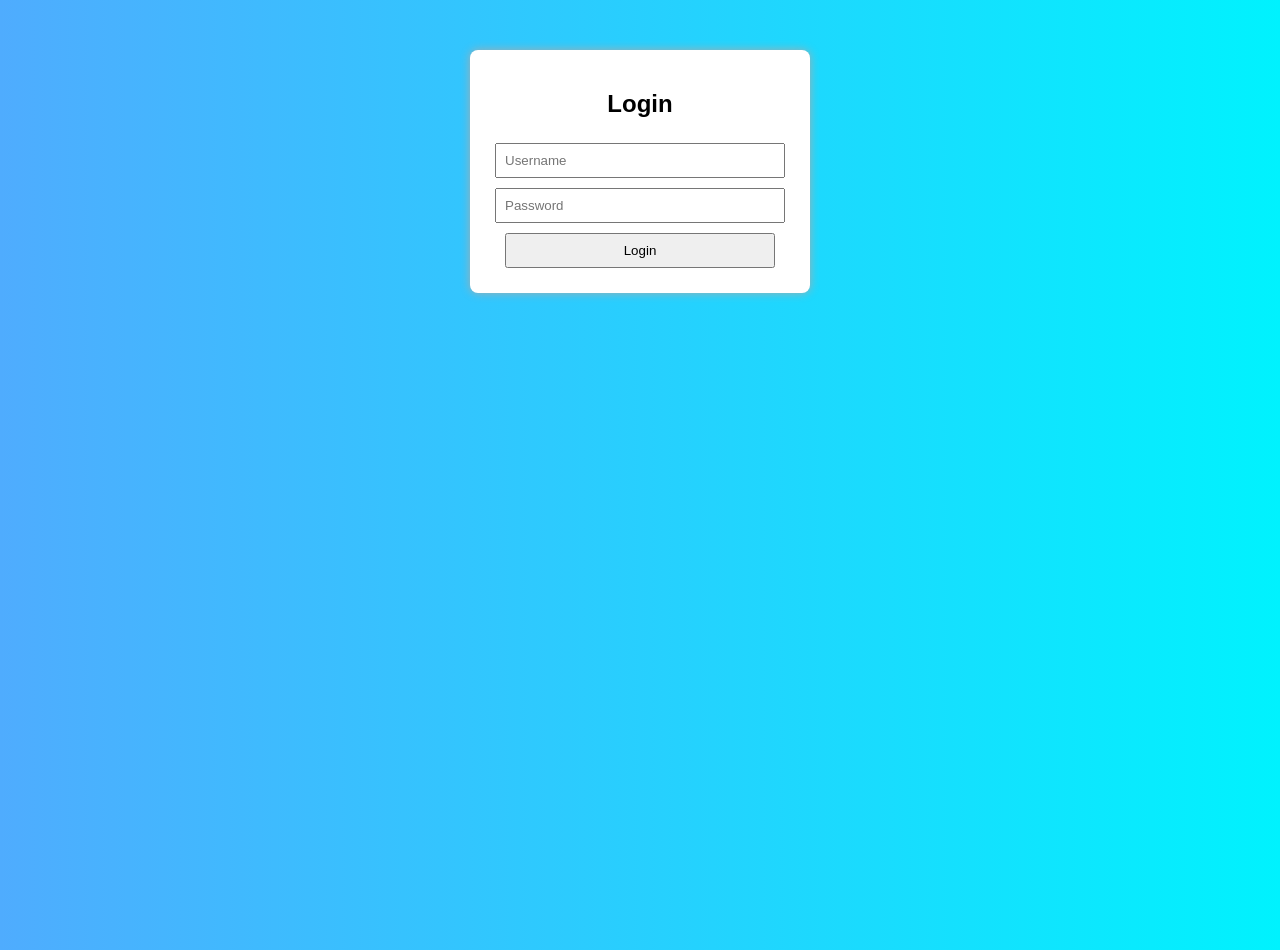
<file: Index.html>
<!DOCTYPE html>
<html>
<head>
  <title>Login</title>
  <link rel="stylesheet" href="style.css">
</head>
<body class="login-bg">
  <div class="form-container">
    <h2>Login</h2>
    <input type="text" id="username" placeholder="Username"><br>
    <input type="password" id="password" placeholder="Password"><br>
    <button onclick="login()">Login</button>
  </div>
  <script>
    function login() {
      window.location.href = "menu.html";
    }
  </script>
</body>
</html>
</file>
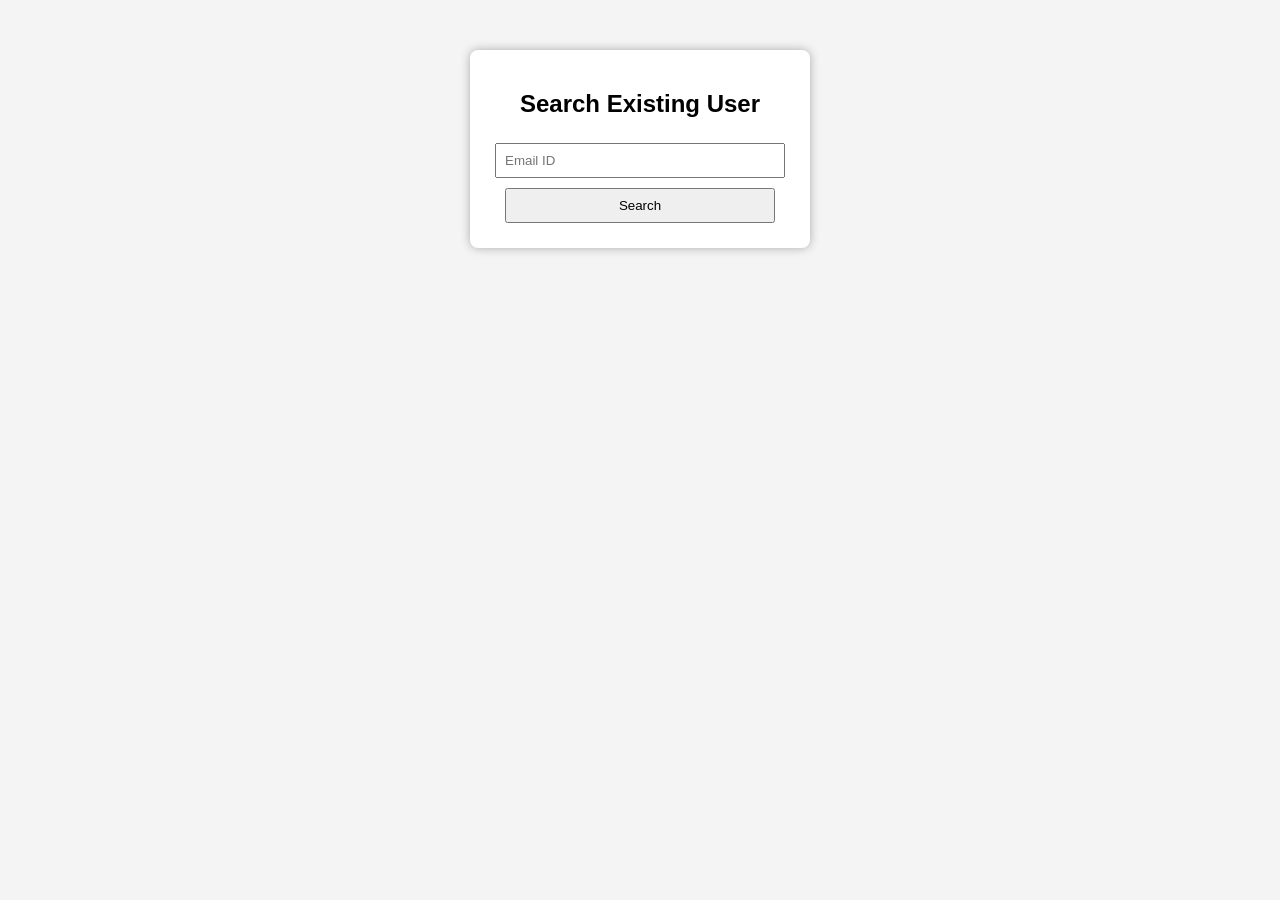
<file: existing_user.html>
<!DOCTYPE html>
<html>
<head>
  <title>Existing User</title>
  <link rel="stylesheet" href="style.css">
</head>
<body>
  <div class="form-container">
    <h2>Search Existing User</h2>
    <input placeholder="Email ID" id="searchEmail"><br>
    <button onclick="searchUser()">Search</button>

    <div id="editForm" style="display:none;">
      <input id="editFirstName"><br>
      <input id="editLastName"><br>
      <input id="editDepartment"><br>
      <input id="editManager"><br>
      <input id="editEmail" readonly><br>

      <select id="editRole">
        <option>Admin</option>
        <option>HelpDesk</option>
        <option>IT Support</option>
        <option>Regular User</option>
      </select><br>

      <button onclick="updateUser()">Submit</button>
      <button id="toggleUserBtn" onclick="toggleUserStatus()">Toggle Status</button>
    </div>
  </div>

  <script src="script.js"></script>
</body>
</html>
</file>
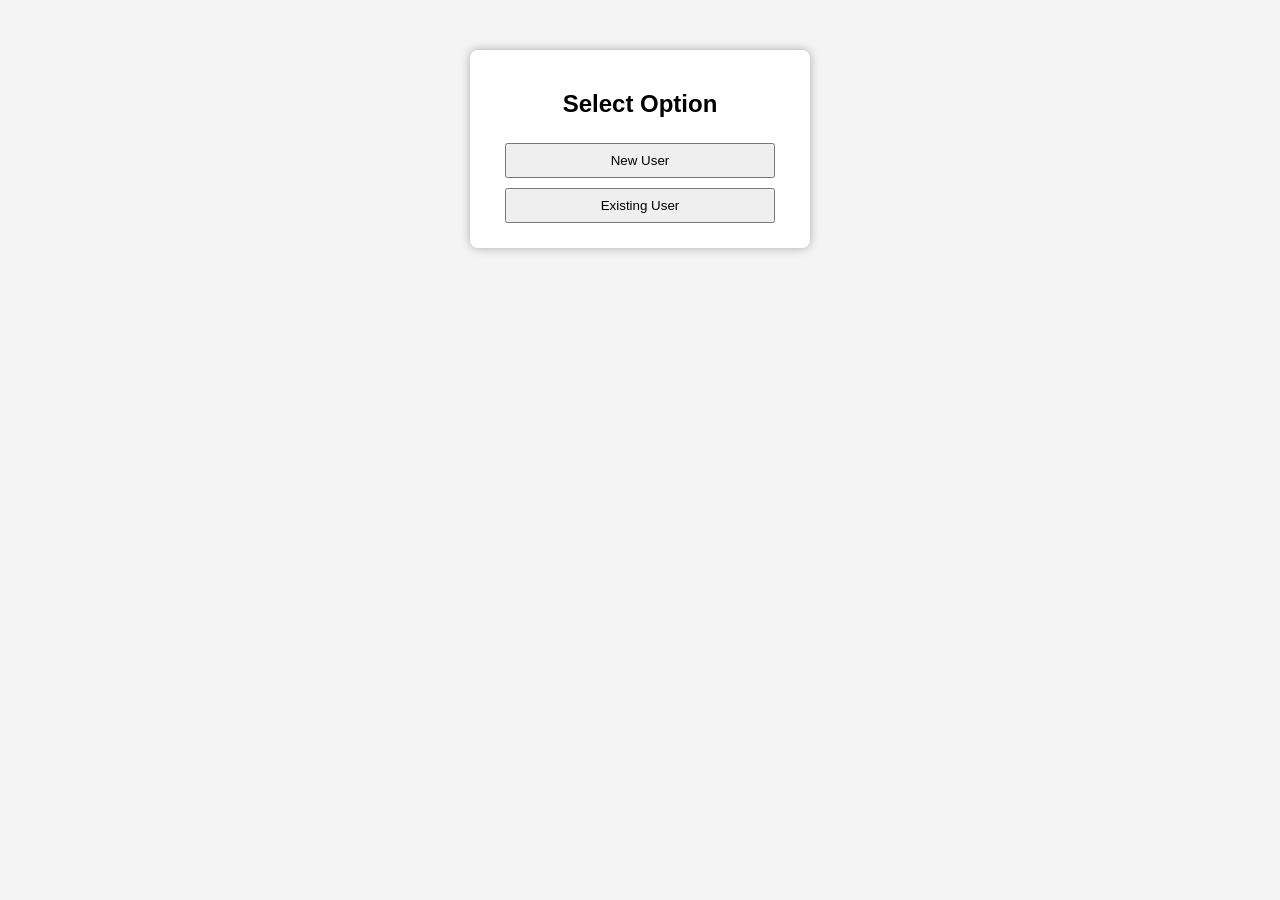
<file: menu.html>
<!DOCTYPE html>
<html>
<head>
  <title>User Menu</title>
  <link rel="stylesheet" href="style.css">
</head>
<body>
  <div class="form-container">
    <h2>Select Option</h2>
    <button onclick="location.href='new_user.html'">New User</button>
    <button onclick="location.href='existing_user.html'">Existing User</button>
  </div>
</body>
</html>
</file>
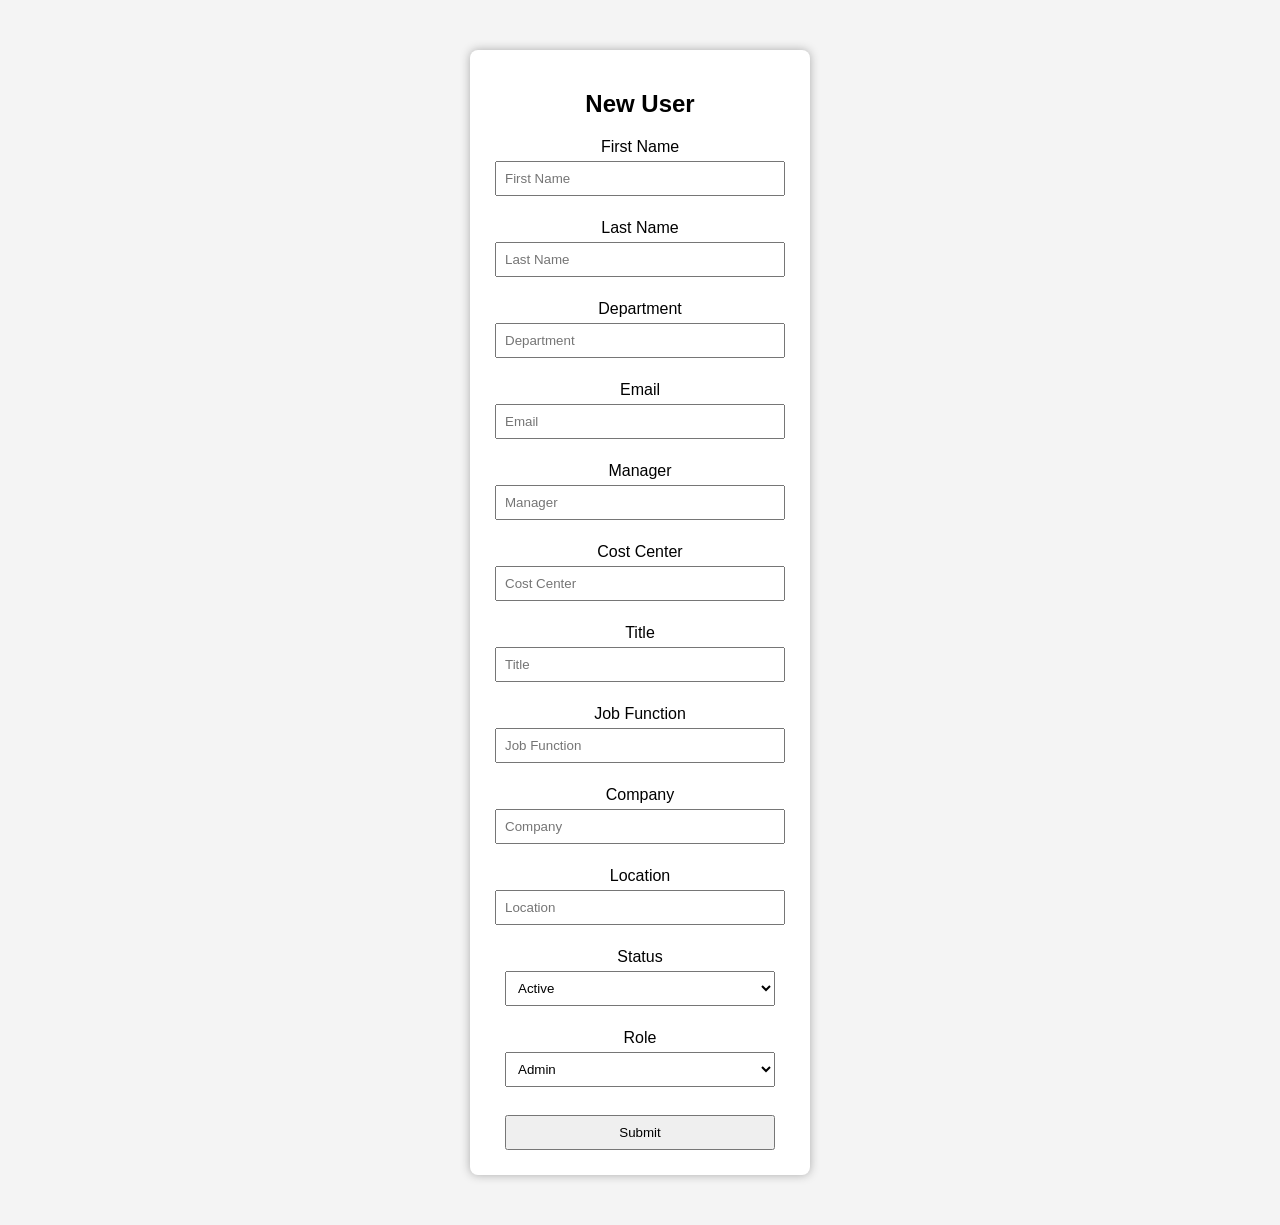
<file: new_user.html>
<!DOCTYPE html>
<html>
<head>
  <title>New User</title>
  <link rel="stylesheet" href="style.css">
</head>
<body>
  <div class="form-container">
    <h2>New User</h2>

    <label for="firstName">First Name</label><br>
    <input placeholder="First Name" id="firstName"><br><br>

    <label for="lastName">Last Name</label><br>
    <input placeholder="Last Name" id="lastName"><br><br>

    <label for="department">Department</label><br>
    <input placeholder="Department" id="department"><br><br>

    <label for="email">Email</label><br>
    <input placeholder="Email" id="email"><br><br>

    <label for="manager">Manager</label><br>
    <input placeholder="Manager" id="manager"><br><br>

    <label for="costCenter">Cost Center</label><br>
    <input placeholder="Cost Center" id="costCenter"><br><br>

    <label for="title">Title</label><br>
    <input placeholder="Title" id="title"><br><br>

    <label for="jobFunction">Job Function</label><br>
    <input placeholder="Job Function" id="jobFunction"><br><br>

    <label for="company">Company</label><br>
    <input placeholder="Company" id="company"><br><br>

    <label for="location">Location</label><br>
    <input placeholder="Location" id="location"><br><br>

    <label for="status">Status</label><br>
    <select id="status">
      <option value="Active">Active</option>
      <option value="Inactive">Inactive</option>
    </select><br><br>

    <label for="role">Role</label><br>
    <select id="role">
      <option>Admin</option>
      <option>HelpDesk</option>
      <option>IT Support</option>
      <option>Regular User</option>
	  <option>Security Admin</option>
	  <option> </option>
    </select><br><br>

    <button onclick="submitUser()">Submit</button>
  </div>

  <script src="script.js"></script>
</body>
</html>
</file>
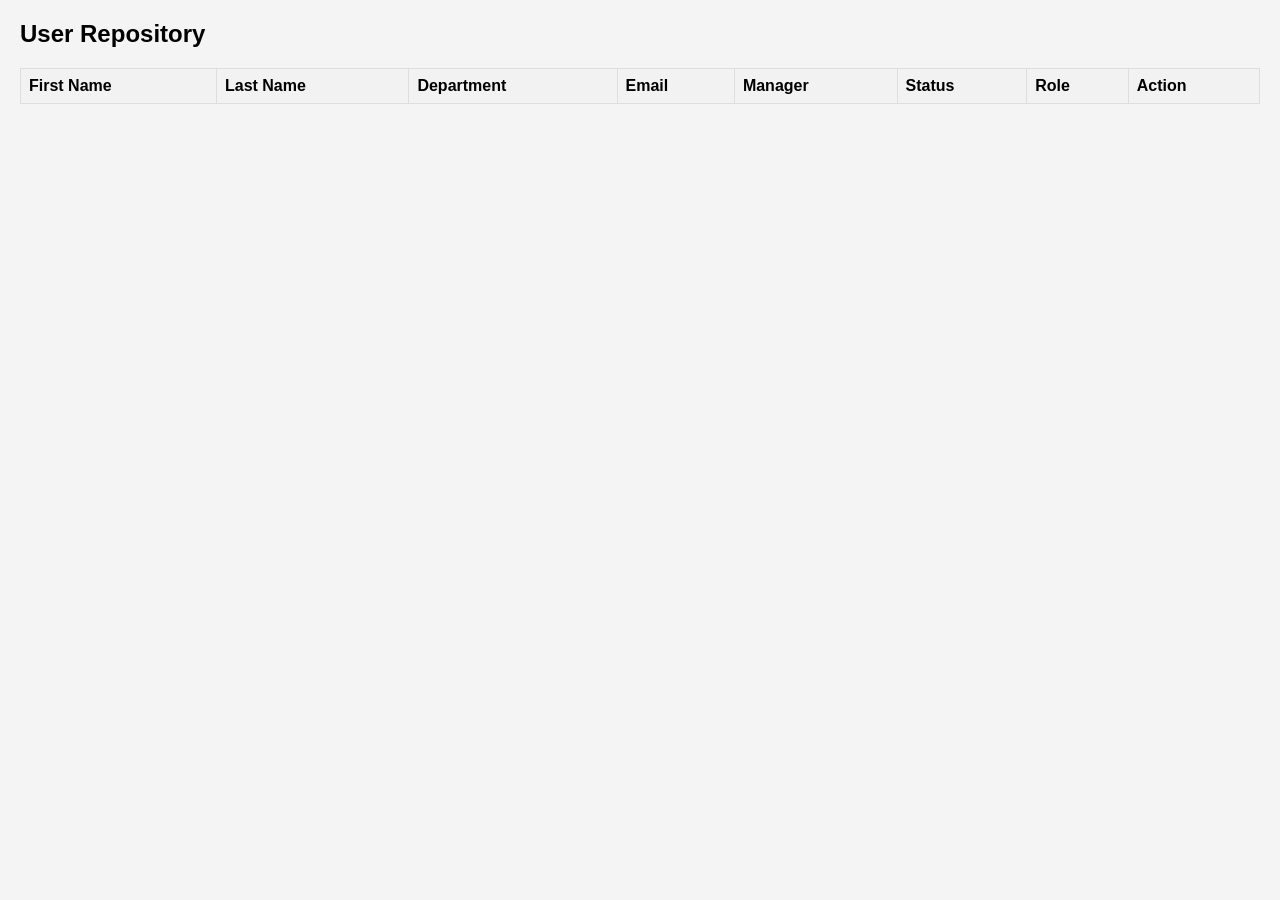
<file: repository.html>
<!DOCTYPE html>
<html>
<head>
  <title>User Repository</title>
  <link rel="stylesheet" href="style.css">
  <style>
    body {
      font-family: Arial, sans-serif;
      margin: 20px;
    }
    table {
      width: 100%;
      border-collapse: collapse;
    }
    th, td {
      border: 1px solid #ddd;
      padding: 8px;
      text-align: left;
    }
    th {
      background-color: #f2f2f2;
    }
    .status-btn {
      padding: 5px 10px;
      border: none;
      border-radius: 4px;
      color: white;
      cursor: pointer;
    }
    .btn-disable {
      background-color: #dc3545;
    }
    .btn-enable {
      background-color: #28a745;
    }
  </style>
</head>
<body>

  <h2>User Repository</h2>

  <table id="userTable">
    <thead>
      <tr>
        <th>First Name</th>
        <th>Last Name</th>
        <th>Department</th>
        <th>Email</th>
        <th>Manager</th>
        <th>Status</th>
        <th>Role</th>
        <th>Action</th>
      </tr>
    </thead>
    <tbody>
      <!-- Dynamic rows will be inserted here -->
    </tbody>
  </table>

  <script src="script.js"></script>
</body>
</html>
</file>
<file: style.css>
body {
  font-family: Arial;
  margin: 0;
  padding: 0;
  background-color: #f4f4f4;
}

.login-bg {
  background: linear-gradient(to right, #4facfe, #00f2fe);
  height: 100vh;
}

.form-container {
  margin: 50px auto;
  padding: 20px;
  width: 300px;
  background: white;
  border-radius: 8px;
  box-shadow: 0 0 10px #aaa;
  text-align: center;
}

input, select, button {
  margin: 5px 0;
  width: 90%;
  padding: 8px;
}
</file>
